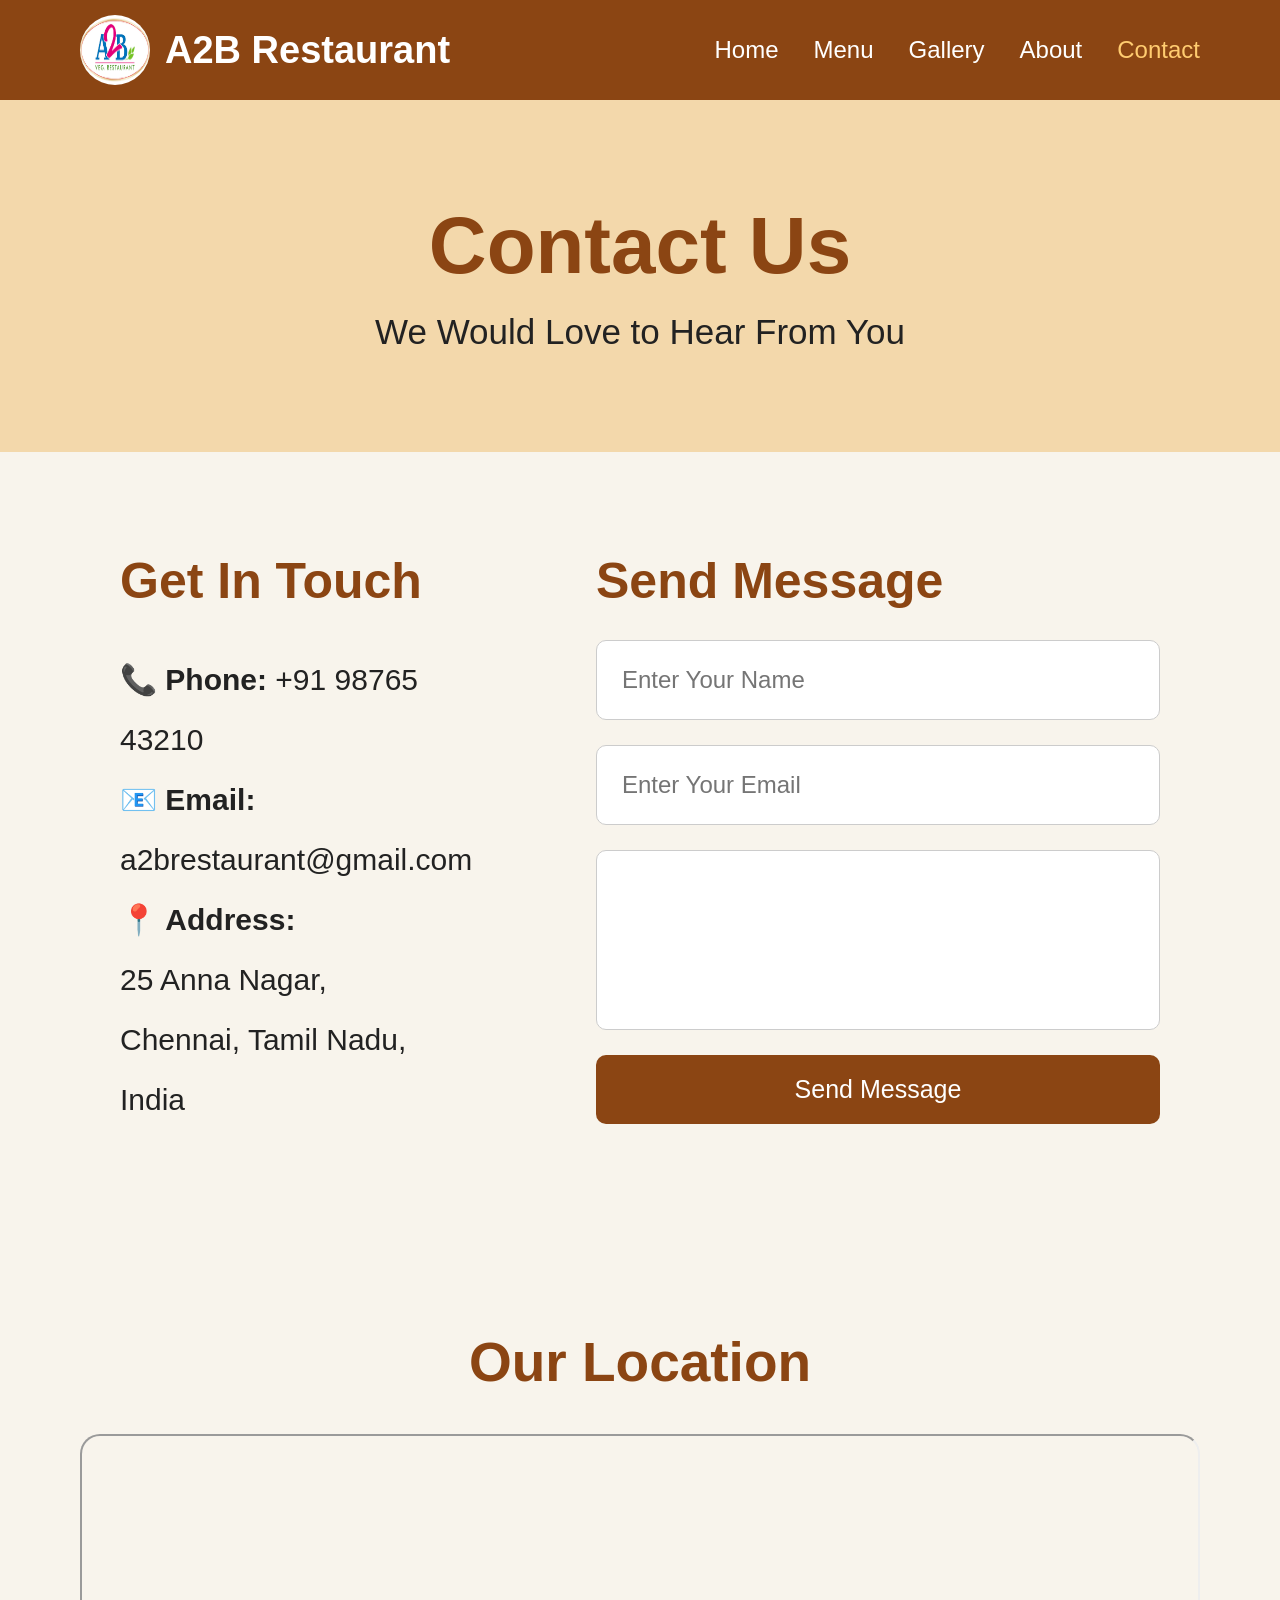
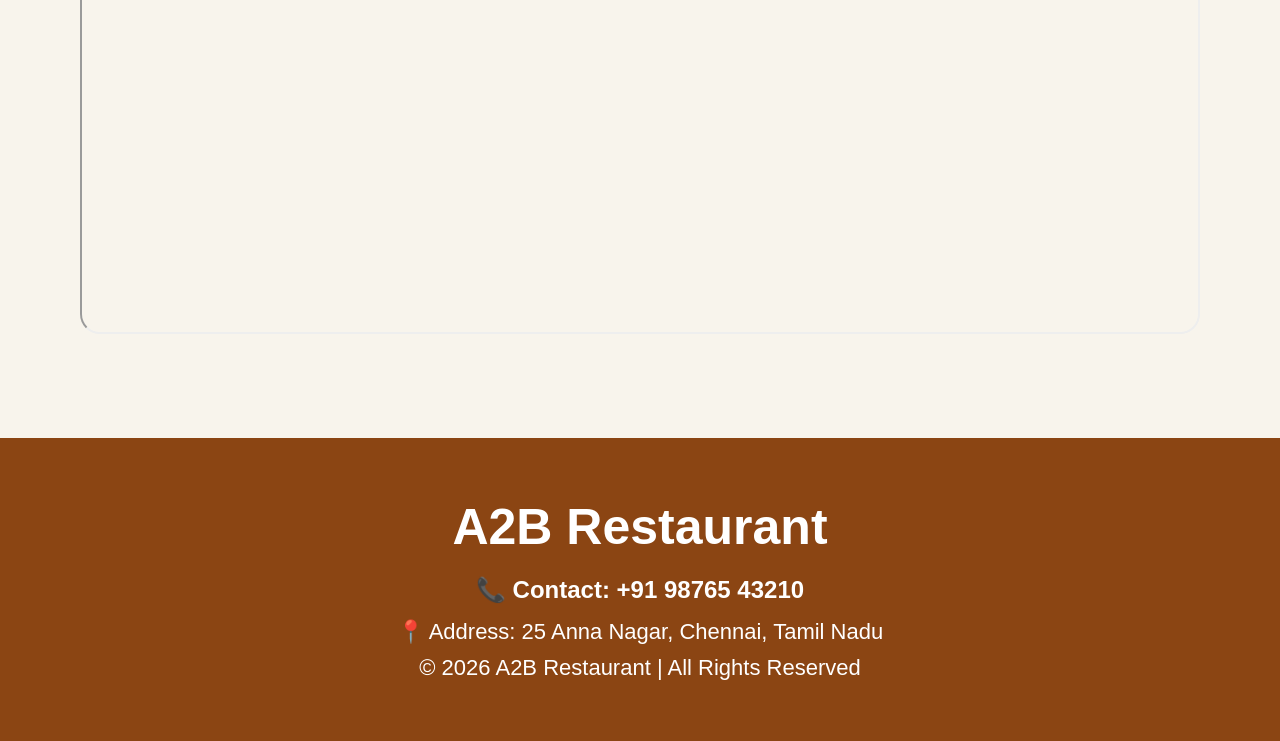
<file: contact.html>
<!DOCTYPE html>
<html lang="en">

<head>

    <meta charset="UTF-8">

    <meta name="viewport" content="width=device-width, initial-scale=1.0">

    <title>A2B Restaurant</title>

    <link rel="stylesheet" href="style.css">

</head>

<body>

    <!-- NAVBAR -->

    <nav class="navbar">

        <div class="logo-section">

            <img src="images/logo.jpg" alt="Logo">

            <div class="name">
                A2B Restaurant
            </div>

        </div>

        <div class="Items">

            <a href="index.html">Home</a>
            <a href="menu.html">Menu</a>
            <a href="gallery.html">Gallery</a>
            <a href="about.html">About</a>
            <a href="contact.html" class="active">Contact</a>

        </div>

    </nav>

    <!-- CONTACT HERO -->

    <section class="contactus">

        <h1>Contact Us</h1>

        <p>
            We Would Love to Hear From You
        </p>

    </section>

    <!-- CONTACT SECTION -->

    <section class="contact-container">

        <!-- LEFT -->

        <div class="contact-info">

            <h1>Get In Touch</h1>

            <p>
                📞 <strong>Phone:</strong>
                +91 98765 43210
            </p>

            <p>
                📧 <strong>Email:</strong>
                a2brestaurant@gmail.com
            </p>

            <p>
                📍 <strong>Address:</strong><br>
                25 Anna Nagar,<br>
                Chennai, Tamil Nadu,<br>
                India
            </p>

        </div>

        <!-- RIGHT -->

        <div class="contact-form">

            <h1>Send Message</h1>

            <form>

                <input
                    type="text"
                    placeholder="Enter Your Name"
                    required
                >

                <input
                    type="email"
                    placeholder="Enter Your Email"
                    required
                >

                <textarea
                    placeholder="Enter Your Message"
                    required>
                </textarea>

                <button type="submit">
                    Send Message
                </button>

            </form>

        </div>

    </section>

    <!-- LOCATION -->

    <section id="location">

        <h1>Our Location</h1>

        <div class="map-container">

            <iframe
                src="https://www.google.com/maps/embed?pb=!1m18!1m12!1m3!1d31105.246188863945!2d80.15036131852821!3d12.961882220017396!2m3!1f0!2f0!3f0!3m2!1i1024!2i768!4f13.1!3m3!1m2!1s0x3a525dfa5555550d%3A0xd7896ab83962896f!2sAdyar%20Ananda%20Bhavan%20-%20A2B!5e0!3m2!1sen!2sin!4v1779024773492!5m2!1sen!2sin"
                allowfullscreen=""
                loading="lazy">
            </iframe>

        </div>

    </section>

    <!-- FOOTER -->

    <footer>

        <div class="footer-content">

            <h1>A2B Restaurant</h1>

            <h2>
                📞 Contact:
                +91 98765 43210
            </h2>

            <p>
                📍 Address:
                25 Anna Nagar,
                Chennai, Tamil Nadu
            </p>

            <p>
                &copy; 2026 A2B Restaurant |
                All Rights Reserved
            </p>

        </div>

    </footer>

</body>

</html>
</file>
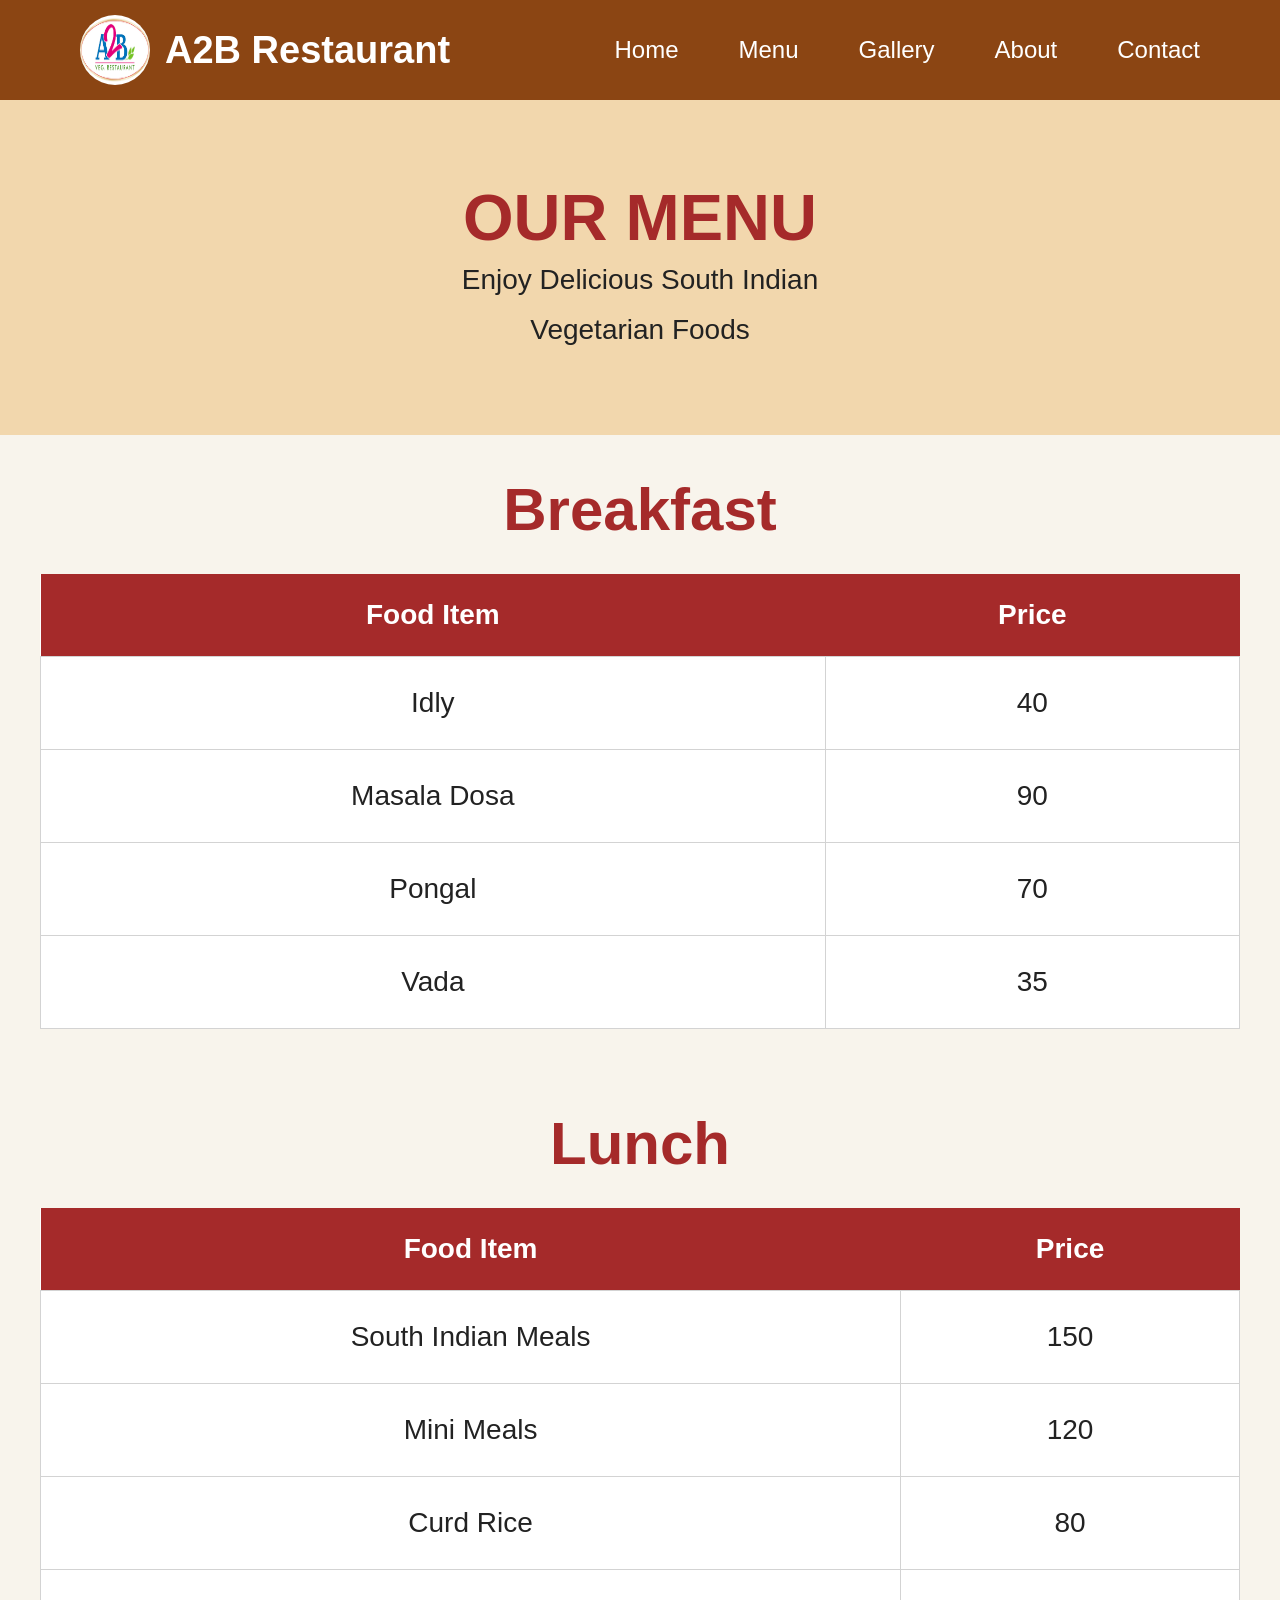
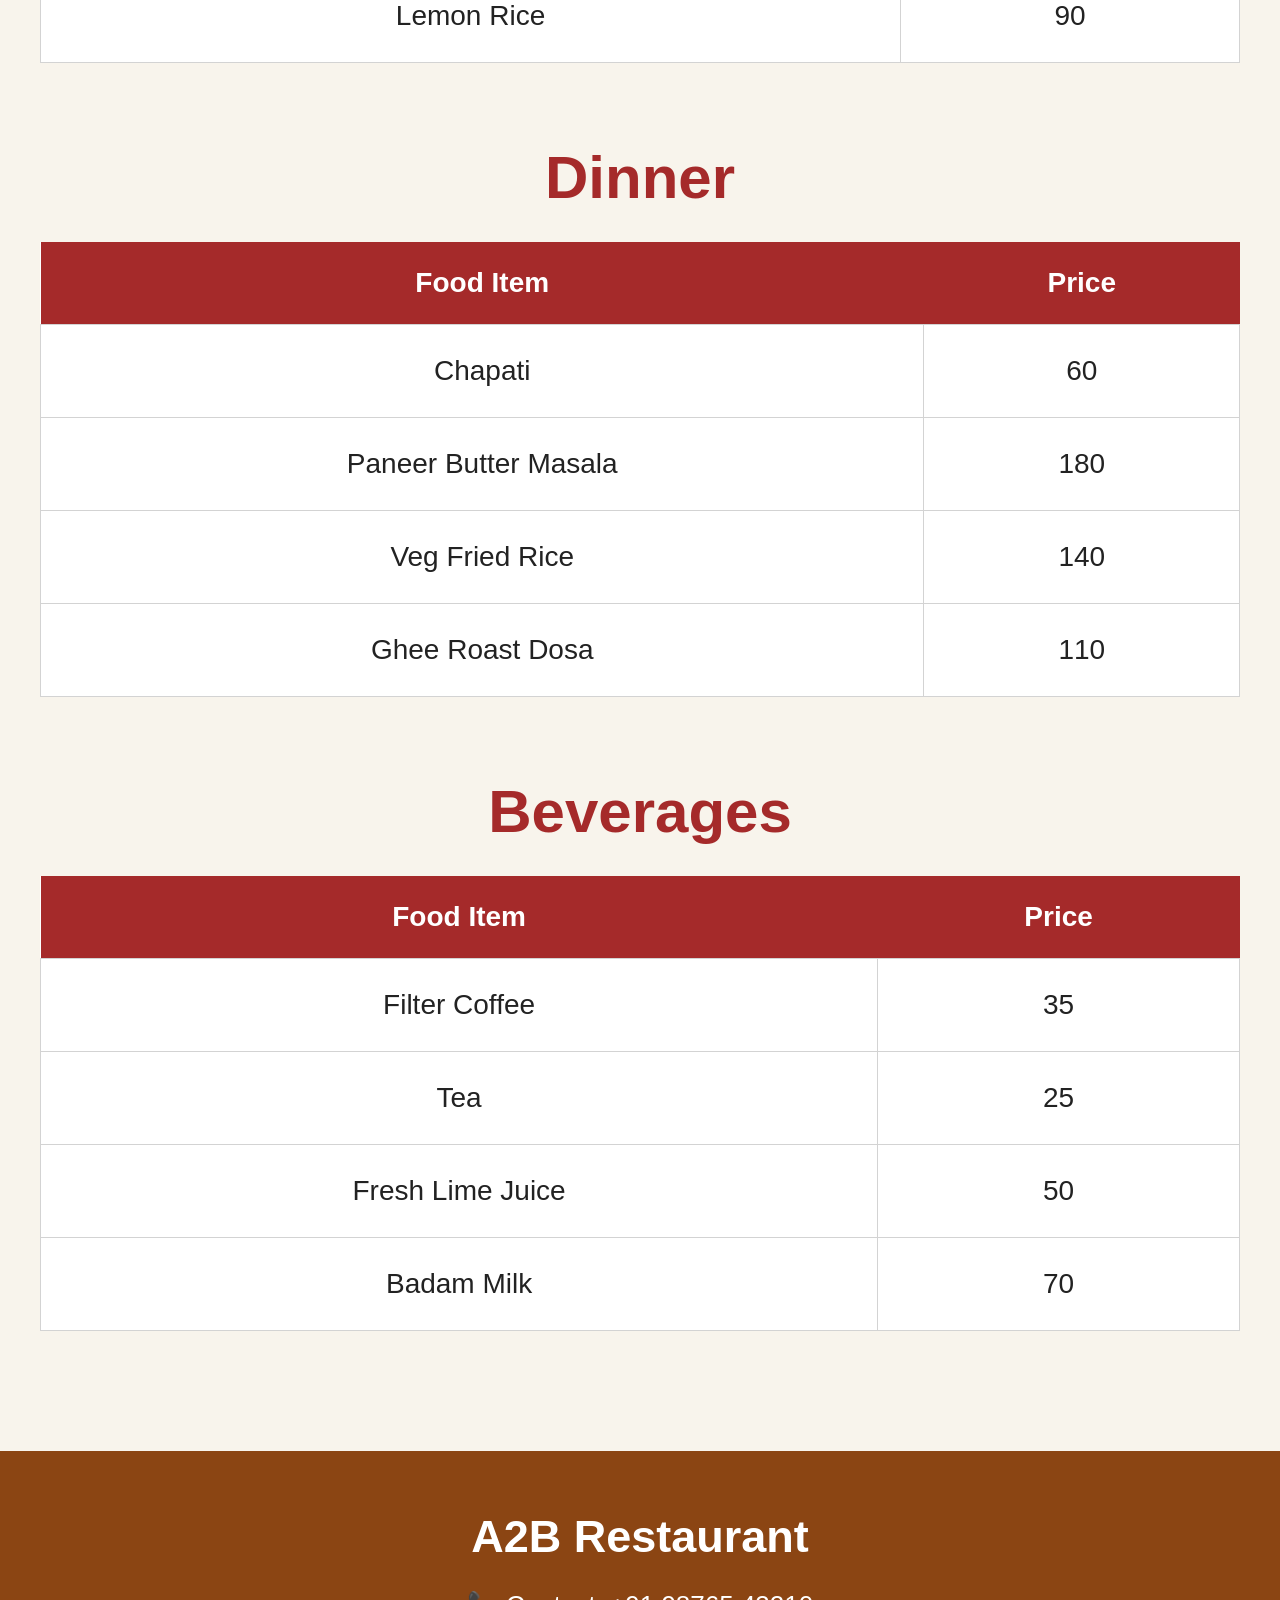
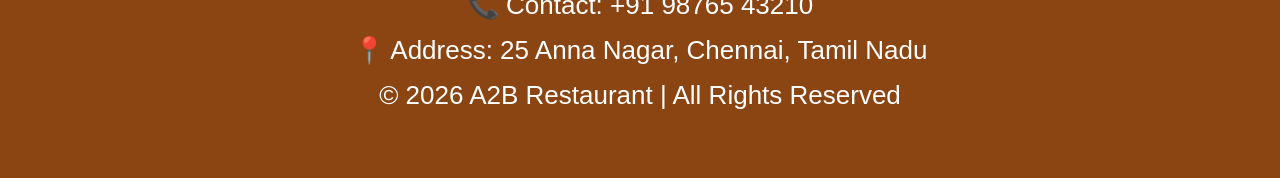
<file: menu.html>
<!DOCTYPE html>
<html>
<head>
    <title>A2B Restaurant</title>
    <link rel="stylesheet" href="mdstyle.css">
</head>

<body>

    <!-- NAVBAR -->

     <nav class="navbar">

        <div class="logo-section">

            <img src="images/logo.jpg" alt="Logo">

            <div class="name">
                A2B Restaurant
            </div>

        </div>

        <div class="Items">

            <a href="index.html">Home</a>
            <a href="menu.html">Menu</a>
            <a href="gallery.html">Gallery</a>
            <a href="about.html">About</a>
            <a href="contact.html">Contact</a>

        </div>

    </nav>


    <!-- HERO SECTION -->

    <section>
        <h2>OUR MENU</h2>

        <p>
            Enjoy Delicious South Indian
            <br>
            Vegetarian Foods
        </p>
    </section>

    <!-- MENU SECTION -->

    <main>

        <!-- BREAKFAST -->

        <h2>Breakfast</h2>

        <table>
            <tr>
                <th>Food Item</th>
                <th>Price</th>
            </tr>

            <tr>
                <td>Idly</td>
                <td>40</td>
            </tr>

            <tr>
                <td>Masala Dosa</td>
                <td>90</td>
            </tr>

            <tr>
                <td>Pongal</td>
                <td>70</td>
            </tr>

            <tr>
                <td>Vada</td>
                <td>35</td>
            </tr>
        </table>

        <!-- LUNCH -->

        <h2>Lunch</h2>

        <table>
            <tr>
                <th>Food Item</th>
                <th>Price</th>
            </tr>

            <tr>
                <td>South Indian Meals</td>
                <td>150</td>
            </tr>

            <tr>
                <td>Mini Meals</td>
                <td>120</td>
            </tr>

            <tr>
                <td>Curd Rice</td>
                <td>80</td>
            </tr>

            <tr>
                <td>Lemon Rice</td>
                <td>90</td>
            </tr>
        </table>

        <!-- DINNER -->

        <h2>Dinner</h2>

        <table>
            <tr>
                <th>Food Item</th>
                <th>Price</th>
            </tr>

            <tr>
                <td>Chapati</td>
                <td>60</td>
            </tr>

            <tr>
                <td>Paneer Butter Masala</td>
                <td>180</td>
            </tr>

            <tr>
                <td>Veg Fried Rice</td>
                <td>140</td>
            </tr>

            <tr>
                <td>Ghee Roast Dosa</td>
                <td>110</td>
            </tr>
        </table>

        <!-- BEVERAGES -->

        <h2>Beverages</h2>

        <table>
            <tr>
                <th>Food Item</th>
                <th>Price</th>
            </tr>

            <tr>
                <td>Filter Coffee</td>
                <td>35</td>
            </tr>

            <tr>
                <td>Tea</td>
                <td>25</td>
            </tr>

            <tr>
                <td>Fresh Lime Juice</td>
                <td>50</td>
            </tr>

            <tr>
                <td>Badam Milk</td>
                <td>70</td>
            </tr>
        </table>

    </main>

    <!-- FOOTER -->

    <footer>

        <h2>A2B Restaurant</h2>

        <p>📞 Contact: +91 98765 43210</p>

        <p>📍 Address: 25 Anna Nagar, Chennai, Tamil Nadu</p>

        <p>© 2026 A2B Restaurant | All Rights Reserved</p>

    </footer>

</body>
</html>
</file>
<file: style.css>
*{
    margin:0;
    padding:0;
    box-sizing:border-box;
}

body{
    font-family:Arial, sans-serif;
    background:#f6f1e7;
    color:#222;
}



.navbar{
    background:#8b4513;

    display:flex;
    justify-content:space-between;
    align-items:center;

    padding:20px 80px;

    position:sticky;
    top:0;

    z-index:1000;
}

.name{
    color:white;

    font-size:2.5rem;

    font-weight:900;
}

.Items{
    display:flex;
    gap:35px;
}

.Items a{
    text-decoration:none;

    color:white;

    font-size:1.2rem;

    font-weight:600;

    transition:0.3s;
}

.Items a:hover,
.Items .active{
    color:#ffcc70;
}

/* ================= ABOUT HERO ================= */

.about-hero{
    background:#ecd3a7;

    text-align:center;

    padding:120px 20px;
}

.about-hero h1{
    font-size:4rem;

    color:#8b4513;

    margin-bottom:25px;
}

.about-hero p{
    font-size:1.5rem;
}

/* ================= STORY SECTION ================= */

.story-section{
    display:flex;
    justify-content:center;
    align-items:center;
    gap:60px;

    padding:100px 80px;

    background:#f6f1e7;

    flex-wrap:wrap;
}

.story-text{
    flex:1;
    min-width:300px;
}

.story-text h1{
    font-size:4rem;

    color:#8b4513;

    margin-bottom:30px;
}

.story-text p{
    font-size:1.4rem;

    line-height:2;
}

.story-image{
    flex:1;
    min-width:300px;
}

.story-image img{
    width:100%;

    border-radius:25px;

    object-fit:cover;
}

/* ================= MISSION ================= */

.mission-section{
    background:#f3e3c4;

    padding:100px 50px;

    text-align:center;
}

.mission-section h1{
    font-size:4rem;

    color:#8b4513;

    margin-bottom:60px;
}

.mission-container{
    display:flex;
    justify-content:center;
    gap:40px;

    flex-wrap:wrap;
}

.mission-card{
    background:white;

    width:320px;

    padding:40px 30px;

    border-radius:20px;

    box-shadow:0 5px 15px rgba(0,0,0,0.1);
}

.mission-card h2{
    color:#8b4513;

    margin-bottom:20px;

    font-size:2rem;
}

.mission-card p{
    font-size:1.2rem;

    line-height:1.8;
}

/* ================= CHEFS ================= */

.chef-section{
    padding:100px 50px;

    text-align:center;
}

.chef-section h1{
    font-size:4rem;

    color:#8b4513;

    margin-bottom:60px;
}

.chef-container{
    display:flex;
    justify-content:center;
    gap:40px;

    flex-wrap:wrap;
}

.chef-card{
    width:350px;

    background:white;

    border-radius:20px;

    overflow:hidden;

    box-shadow:0 5px 15px rgba(0,0,0,0.1);
}

.chef-card img{
    width:100%;

    height:400px;

    object-fit:cover;
}

.chef-card h2{
    color:#8b4513;

    margin:25px 0 15px;

    font-size:2rem;
}

.chef-card p{
    font-size:1.2rem;

    padding:0 20px 30px;

    line-height:1.8;
}

/* ================= FOOTER ================= */

footer{
    background:#8b4513;

    color:white;

    text-align:center;

    padding:60px 20px;
}

.footer-content h1{
    font-size:3rem;

    margin-bottom:20px;
}

.footer-content h2{
    margin-bottom:15px;
}

.footer-content p{
    margin-top:10px;

    font-size:1.1rem;
}

/* ================= RESPONSIVE ================= */

@media(max-width:768px){

    .navbar{
        flex-direction:column;

        gap:20px;

        padding:20px;
    }

    .Items{
        flex-wrap:wrap;

        justify-content:center;
    }

    .about-hero h1,
    .story-text h1,
    .mission-section h1,
    .chef-section h1{
        font-size:2.8rem;
    }

    .story-text p,
    .mission-card p,
    .chef-card p{
        font-size:1rem;
    }
}
/* RESET */

* {
    margin: 0;
    padding: 0;
    box-sizing: border-box;
}

/* BODY */

body {
    font-family: Arial, sans-serif;
    background-color: #f8f4ec;
}

/* =========================
        NAVBAR
========================= */

.navbar {
    background-color: #8B4513;

    display: flex;
    justify-content: space-between;
    align-items: center;

    padding: 15px 80px;
}

.logo-section {
    display: flex;
    align-items: center;
    gap: 15px;
}

.logo-section img {
    width: 70px;
    height: 70px;
    border-radius: 50%;
}

.name {
    color: white;
    font-size: 40px;
    font-weight: bold;
}

.Items {
    display: flex;
    gap: 35px;
}

.Items a {
    text-decoration: none;
    color: white;
    font-size: 22px;
    font-weight: 500;
    transition: 0.3s;
}

.Items a:hover {
    color: gold;
}

/* =========================
        HERO SECTION
========================= */

.hero-container {
    height: 90vh;

    background-image:
        linear-gradient(rgba(0,0,0,0.5),
        rgba(0,0,0,0.5)),
        url(images/image.jpg);

    background-size: cover;
    background-position: center;

    display: flex;
    justify-content: center;
    align-items: center;

    text-align: center;
}

.hero-content {
    color: white;
}

.hero-subtitle {
    font-size: 45px;
    margin-bottom: 10px;
}

.hero-name {
    font-size: 70px;
    margin-bottom: 20px;
    font-weight: bold;
}

.hero-content h2 {
    font-size: 30px;
    margin-bottom: 30px;
    font-weight: normal;
}

.hero-content button {
    background: orange;
    border: none;

    padding: 18px 40px;

    font-size: 22px;
    color: white;

    border-radius: 10px;

    cursor: pointer;

    transition: 0.3s;
}

.hero-content button:hover {
    background: darkorange;
    transform: scale(1.05);
}

/* =========================
      SPECIAL FOOD
========================= */

#our-special-foods {
    padding: 80px;
    text-align: center;
}

.special-food h2 {
    font-size: 55px;
    color: #8B4513;
    margin-bottom: 50px;
}

.food-cards {
    display: flex;
    justify-content: center;
    gap: 35px;
}

.food-card {
    width: 370px;
    background: white;

    border-radius: 20px;

    overflow: hidden;

    box-shadow: 0 5px 20px rgba(0,0,0,0.2);

    transition: 0.3s;
}

.food-card:hover {
    transform: translateY(-10px);
}

.food-card img {
    width: 100%;
    height: 250px;

    object-fit: cover;
}

.food-card h3 {
    font-size: 38px;
    color: #8B4513;

    margin-top: 20px;
}

.food-card p {
    font-size: 22px;
    line-height: 1.8;

    padding: 20px;
}

/* =========================
       IMAGE SECTION
========================= */

#picture {
    padding: 50px 80px;
}

.pic img {
    width: 100%;
    height: 500px;

    object-fit: cover;

    border-radius: 25px;

    box-shadow: 0 5px 20px rgba(0,0,0,0.3);
}


/* =========================
      RESPONSIVE DESIGN
========================= */

@media(max-width: 900px) {

    .navbar {
        flex-direction: column;
        gap: 20px;
    }

    .Items {
        flex-wrap: wrap;
        justify-content: center;
    }

    .hero-name {
        font-size: 45px;
    }

    .hero-content h2 {
        font-size: 22px;
    }

    .food-cards {
        flex-direction: column;
        align-items: center;
    }

    .food-card {
        width: 90%;
    }

    .pic img {
        height: 350px;
    }
}
/* RESET */


.logo-section {
    display: flex;
    align-items: center;
    gap: 15px;
}

.logo-section img {
    width: 70px;
    height: 70px;
    border-radius: 50%;
}

.name {
    color: white;
    font-size: 38px;
    font-weight: bold;
}

.Items {
    display: flex;
    gap: 35px;
}

.Items a {
    text-decoration: none;
    color: white;
    font-size: 24px;
    font-weight: 500;
}

.Items a:hover,
.active {
    color: orange;
}

/* ======================
    CONTACT HERO
====================== */

.contactus {
    background: #f3d8ab;

    text-align: center;

    padding: 100px 20px;
}

.contactus h1 {
    font-size: 80px;
    color: #8B4513;
    margin-bottom: 20px;
}

.contactus p {
    font-size: 35px;
}

/* ======================
   CONTACT SECTION
====================== */

.contact-container {
    display: flex;
    justify-content: space-between;
    gap: 100px;

    padding: 100px 120px;
}

.contact-info {
    width: 40%;
}

.contact-info h1 {
    color: #8B4513;
    font-size: 50px;
    margin-bottom: 40px;
}

.contact-info p {
    font-size: 30px;
    line-height: 2;
}

.contact-form {
    width: 60%;
}

.contact-form h1 {
    color: #8B4513;
    font-size: 50px;
    margin-bottom: 30px;
}

.contact-form form {
    display: flex;
    flex-direction: column;
    gap: 25px;
}

.contact-form input,
.contact-form textarea {

    padding: 25px;

    border-radius: 10px;
    border: 1px solid #ccc;

    font-size: 24px;
}

.contact-form textarea {
    height: 180px;
    resize: none;
}

.contact-form button {
    background: #8B4513;
    color: white;

    border: none;

    padding: 20px;

    font-size: 25px;

    border-radius: 10px;

    cursor: pointer;
}

.contact-form button:hover {
    background: #a0522d;
}

/* ======================
       LOCATION
====================== */

#location {
    text-align: center;
    padding: 100px 80px;
}

#location h1 {
    font-size: 55px;
    color: #8B4513;
    margin-bottom: 40px;
}

.map-container iframe {
    width: 100%;
    height: 500px;
    border-radius: 20px;
}

/* ======================
       FOOTER
====================== */

footer {
    background: #8B4513;
    color: white;
    text-align: center;

    padding: 60px 20px;
}

.footer-content h1 {
    font-size: 50px;
    margin-bottom: 20px;
}

.footer-content h2 {
    margin-bottom: 15px;
}

.footer-content p {
    font-size: 22px;
    margin-top: 10px;
}
</file>
<file: mdstyle.css>
body{
    margin:0;
    font-family:Arial;
    background:#f5f2ea;
}



.navbar{
    background:brown;
    padding:15px 30px;

    display:flex;
    justify-content:space-between;
    align-items:center;
}



.logo-section{
    display:flex;
    align-items:center;
    gap:15px;
}

.logo-section img{
    width:70px;
    height:70px;
    border-radius:50%;
}

.name{
    color:white;
    font-size:35px;
    font-weight:bold;
}



.Items a{
    color:white;
    text-decoration:none;
    font-size:24px;
    margin-left:25px;
}

.Items a:hover{
    color:orange;
}



section{
    background:#f2d7ad;
    text-align:center;
    padding:80px 20px;
}

section h2{
    color:brown;
    font-size:65px;
}

section p{
    font-size:28px;
    line-height:50px;
}



main{
    padding:40px;
}

main h2{
    color:brown;
    font-size:60px;
    text-align:center;
}



table{
    width:100%;
    border-collapse:collapse;
    background:white;
    margin-top:30px;
    margin-bottom:80px;
}

th{
    background:brown;
    color:white;
    font-size:28px;
    padding:25px;
}

td{
    font-size:28px;
    text-align:center;
    padding:30px;
    border:1px solid lightgray;
}



footer{
    background:brown;
    color:white;
    text-align:center;
    padding:40px;
}

footer h2{
    font-size:45px;
}

footer p{
    font-size:28px;
    line-height:45px;
}
body{
    margin:0;
    font-family:Arial, sans-serif;
    background:#f5f2ea;
}

/* NAVBAR */

.navbar{
    background:brown;
    padding:15px 40px;

    display:flex;
    justify-content:space-between;
    align-items:center;
}

/* LOGO SECTION */

.logo-section{
    display:flex;
    align-items:center;
    gap:15px;
}

.logo-section img{
    width:70px;
    height:70px;
    border-radius:50%;
}

.name{
    color:white;
    font-size:35px;
    font-weight:bold;
}

/* NAVIGATION LINKS */

.Items a{
    color:white;
    text-decoration:none;
    font-size:24px;
    margin-left:25px;
    font-weight:bold;
    transition:0.3s;
}

.Items a:hover{
    color:orange;
}

/* HERO SECTION */

.hero{
    background:#f2d7ad;
    text-align:center;
    padding:80px 20px;
}

.hero h1{
    color:brown;
    font-size:70px;
    margin-bottom:20px;
}

.hero p{
    font-size:30px;
    color:#333;
}

/* GALLERY */

.gallery{
    padding:60px 40px;

    display:flex;
    justify-content:center;
    gap:30px;
    flex-wrap:wrap;
}

.gallery img{
    width:270px;
    height:300px;
    object-fit:cover;

    border-radius:20px;

    box-shadow:0 4px 10px rgba(0,0,0,0.3);

    transition:0.3s;
}

.gallery img:hover{
    transform:scale(1.05);
}

/* FOOTER */

footer{
    background:brown;
    color:white;
    text-align:center;
    padding:40px 20px;
}

footer h2{
    font-size:45px;
    margin-bottom:20px;
}

footer p{
    font-size:26px;
    line-height:45px;
}
*{
    margin:0;
    padding:0;
    box-sizing:border-box;
}

body{
    font-family:Arial, sans-serif;
    background:#f6f1e7;
    color:#222;
}



.navbar{
    background:#8b4513;

    display:flex;
    justify-content:space-between;
    align-items:center;

    padding:20px 80px;

    position:sticky;
    top:0;

    z-index:1000;
}

.name{
    color:white;

    font-size:2.5rem;

    font-weight:900;
}

.Items{
    display:flex;
    gap:35px;
}

.Items a{
    text-decoration:none;

    color:white;

    font-size:1.2rem;

    font-weight:600;

    transition:0.3s;
}

.Items a:hover,
.Items .active{
    color:#ffcc70;
}

/* ================= ABOUT HERO ================= */

.about-hero{
    background:#ecd3a7;

    text-align:center;

    padding:120px 20px;
}

.about-hero h1{
    font-size:4rem;

    color:#8b4513;

    margin-bottom:25px;
}

.about-hero p{
    font-size:1.5rem;
}

/* ================= STORY SECTION ================= */

.story-section{
    display:flex;
    justify-content:center;
    align-items:center;
    gap:60px;

    padding:100px 80px;

    background:#f6f1e7;

    flex-wrap:wrap;
}

.story-text{
    flex:1;
    min-width:300px;
}

.story-text h1{
    font-size:4rem;

    color:#8b4513;

    margin-bottom:30px;
}

.story-text p{
    font-size:1.4rem;

    line-height:2;
}

.story-image{
    flex:1;
    min-width:300px;
}

.story-image img{
    width:100%;

    border-radius:25px;

    object-fit:cover;
}

/* ================= MISSION ================= */

.mission-section{
    background:#f3e3c4;

    padding:100px 50px;

    text-align:center;
}

.mission-section h1{
    font-size:4rem;

    color:#8b4513;

    margin-bottom:60px;
}

.mission-container{
    display:flex;
    justify-content:center;
    gap:40px;

    flex-wrap:wrap;
}

.mission-card{
    background:white;

    width:320px;

    padding:40px 30px;

    border-radius:20px;

    box-shadow:0 5px 15px rgba(0,0,0,0.1);
}

.mission-card h2{
    color:#8b4513;

    margin-bottom:20px;

    font-size:2rem;
}

.mission-card p{
    font-size:1.2rem;

    line-height:1.8;
}

/* ================= CHEFS ================= */

.chef-section{
    padding:100px 50px;

    text-align:center;
}

.chef-section h1{
    font-size:4rem;

    color:#8b4513;

    margin-bottom:60px;
}

.chef-container{
    display:flex;
    justify-content:center;
    gap:40px;

    flex-wrap:wrap;
}

.chef-card{
    width:350px;

    background:white;

    border-radius:20px;

    overflow:hidden;

    box-shadow:0 5px 15px rgba(0,0,0,0.1);
}

.chef-card img{
    width:100%;

    height:400px;

    object-fit:cover;
}

.chef-card h2{
    color:#8b4513;

    margin:25px 0 15px;

    font-size:2rem;
}

.chef-card p{
    font-size:1.2rem;

    padding:0 20px 30px;

    line-height:1.8;
}

/* ================= FOOTER ================= */

footer{
    background:#8b4513;

    color:white;

    text-align:center;

    padding:60px 20px;
}

.footer-content h1{
    font-size:3rem;

    margin-bottom:20px;
}

.footer-content h2{
    margin-bottom:15px;
}

.footer-content p{
    margin-top:10px;

    font-size:1.1rem;
}

/* ================= RESPONSIVE ================= */

@media(max-width:768px){

    .navbar{
        flex-direction:column;

        gap:20px;

        padding:20px;
    }

    .Items{
        flex-wrap:wrap;

        justify-content:center;
    }

    .about-hero h1,
    .story-text h1,
    .mission-section h1,
    .chef-section h1{
        font-size:2.8rem;
    }

    .story-text p,
    .mission-card p,
    .chef-card p{
        font-size:1rem;
    }
}
/* RESET */

* {
    margin: 0;
    padding: 0;
    box-sizing: border-box;
}

/* BODY */

body {
    font-family: Arial, sans-serif;
    background-color: #f8f4ec;
}

/* =========================
        NAVBAR
========================= */

.navbar {
    background-color: #8B4513;

    display: flex;
    justify-content: space-between;
    align-items: center;

    padding: 15px 80px;
}

.logo-section {
    display: flex;
    align-items: center;
    gap: 15px;
}

.logo-section img {
    width: 70px;
    height: 70px;
    border-radius: 50%;
}

.name {
    color: white;
    font-size: 40px;
    font-weight: bold;
}

.Items {
    display: flex;
    gap: 35px;
}

.Items a {
    text-decoration: none;
    color: white;
    font-size: 22px;
    font-weight: 500;
    transition: 0.3s;
}

.Items a:hover {
    color: gold;
}

/* =========================
        HERO SECTION
========================= */

.hero-container {
    height: 90vh;

    background-image:
        linear-gradient(rgba(0,0,0,0.5),
        rgba(0,0,0,0.5)),
        url(images/image.jpg);

    background-size: cover;
    background-position: center;

    display: flex;
    justify-content: center;
    align-items: center;

    text-align: center;
}

.hero-content {
    color: white;
}

.hero-subtitle {
    font-size: 45px;
    margin-bottom: 10px;
}

.hero-name {
    font-size: 70px;
    margin-bottom: 20px;
    font-weight: bold;
}

.hero-content h2 {
    font-size: 30px;
    margin-bottom: 30px;
    font-weight: normal;
}

.hero-content button {
    background: orange;
    border: none;

    padding: 18px 40px;

    font-size: 22px;
    color: white;

    border-radius: 10px;

    cursor: pointer;

    transition: 0.3s;
}

.hero-content button:hover {
    background: darkorange;
    transform: scale(1.05);
}

/* =========================
      SPECIAL FOOD
========================= */

#our-special-foods {
    padding: 80px;
    text-align: center;
}

.special-food h2 {
    font-size: 55px;
    color: #8B4513;
    margin-bottom: 50px;
}

.food-cards {
    display: flex;
    justify-content: center;
    gap: 35px;
}

.food-card {
    width: 370px;
    background: white;

    border-radius: 20px;

    overflow: hidden;

    box-shadow: 0 5px 20px rgba(0,0,0,0.2);

    transition: 0.3s;
}

.food-card:hover {
    transform: translateY(-10px);
}

.food-card img {
    width: 100%;
    height: 250px;

    object-fit: cover;
}

.food-card h3 {
    font-size: 38px;
    color: #8B4513;

    margin-top: 20px;
}

.food-card p {
    font-size: 22px;
    line-height: 1.8;

    padding: 20px;
}

/* =========================
       IMAGE SECTION
========================= */

#picture {
    padding: 50px 80px;
}

.pic img {
    width: 100%;
    height: 500px;

    object-fit: cover;

    border-radius: 25px;

    box-shadow: 0 5px 20px rgba(0,0,0,0.3);
}


/* =========================
      RESPONSIVE DESIGN
========================= */

@media(max-width: 900px) {

    .navbar {
        flex-direction: column;
        gap: 20px;
    }

    .Items {
        flex-wrap: wrap;
        justify-content: center;
    }

    .hero-name {
        font-size: 45px;
    }

    .hero-content h2 {
        font-size: 22px;
    }

    .food-cards {
        flex-direction: column;
        align-items: center;
    }

    .food-card {
        width: 90%;
    }

    .pic img {
        height: 350px;
    }
}
/* RESET */


.logo-section {
    display: flex;
    align-items: center;
    gap: 15px;
}

.logo-section img {
    width: 70px;
    height: 70px;
    border-radius: 50%;
}

.name {
    color: white;
    font-size: 38px;
    font-weight: bold;
}

.Items {
    display: flex;
    gap: 35px;
}

.Items a {
    text-decoration: none;
    color: white;
    font-size: 24px;
    font-weight: 500;
}

.Items a:hover,
.active {
    color: orange;
}

/* ======================
    CONTACT HERO
====================== */

.contactus {
    background: #f3d8ab;

    text-align: center;

    padding: 100px 20px;
}

.contactus h1 {
    font-size: 80px;
    color: #8B4513;
    margin-bottom: 20px;
}

.contactus p {
    font-size: 35px;
}

/* ======================
   CONTACT SECTION
====================== */

.contact-container {
    display: flex;
    justify-content: space-between;
    gap: 100px;

    padding: 100px 120px;
}

.contact-info {
    width: 40%;
}

.contact-info h1 {
    color: #8B4513;
    font-size: 50px;
    margin-bottom: 40px;
}

.contact-info p {
    font-size: 30px;
    line-height: 2;
}

.contact-form {
    width: 60%;
}

.contact-form h1 {
    color: #8B4513;
    font-size: 50px;
    margin-bottom: 30px;
}

.contact-form form {
    display: flex;
    flex-direction: column;
    gap: 25px;
}

.contact-form input,
.contact-form textarea {

    padding: 25px;

    border-radius: 10px;
    border: 1px solid #ccc;

    font-size: 24px;
}

.contact-form textarea {
    height: 180px;
    resize: none;
}

.contact-form button {
    background: #8B4513;
    color: white;

    border: none;

    padding: 20px;

    font-size: 25px;

    border-radius: 10px;

    cursor: pointer;
}

.contact-form button:hover {
    background: #a0522d;
}

/* ======================
       LOCATION
====================== */

#location {
    text-align: center;
    padding: 100px 80px;
}

#location h1 {
    font-size: 55px;
    color: #8B4513;
    margin-bottom: 40px;
}

.map-container iframe {
    width: 100%;
    height: 500px;
    border-radius: 20px;
}

/* ======================
       FOOTER
====================== */

footer {
    background: #8B4513;
    color: white;
    text-align: center;

    padding: 60px 20px;
}

.footer-content h1 {
    font-size: 50px;
    margin-bottom: 20px;
}

.footer-content h2 {
    margin-bottom: 15px;
}

.footer-content p {
    font-size: 22px;
    margin-top: 10px;
}
</file>
